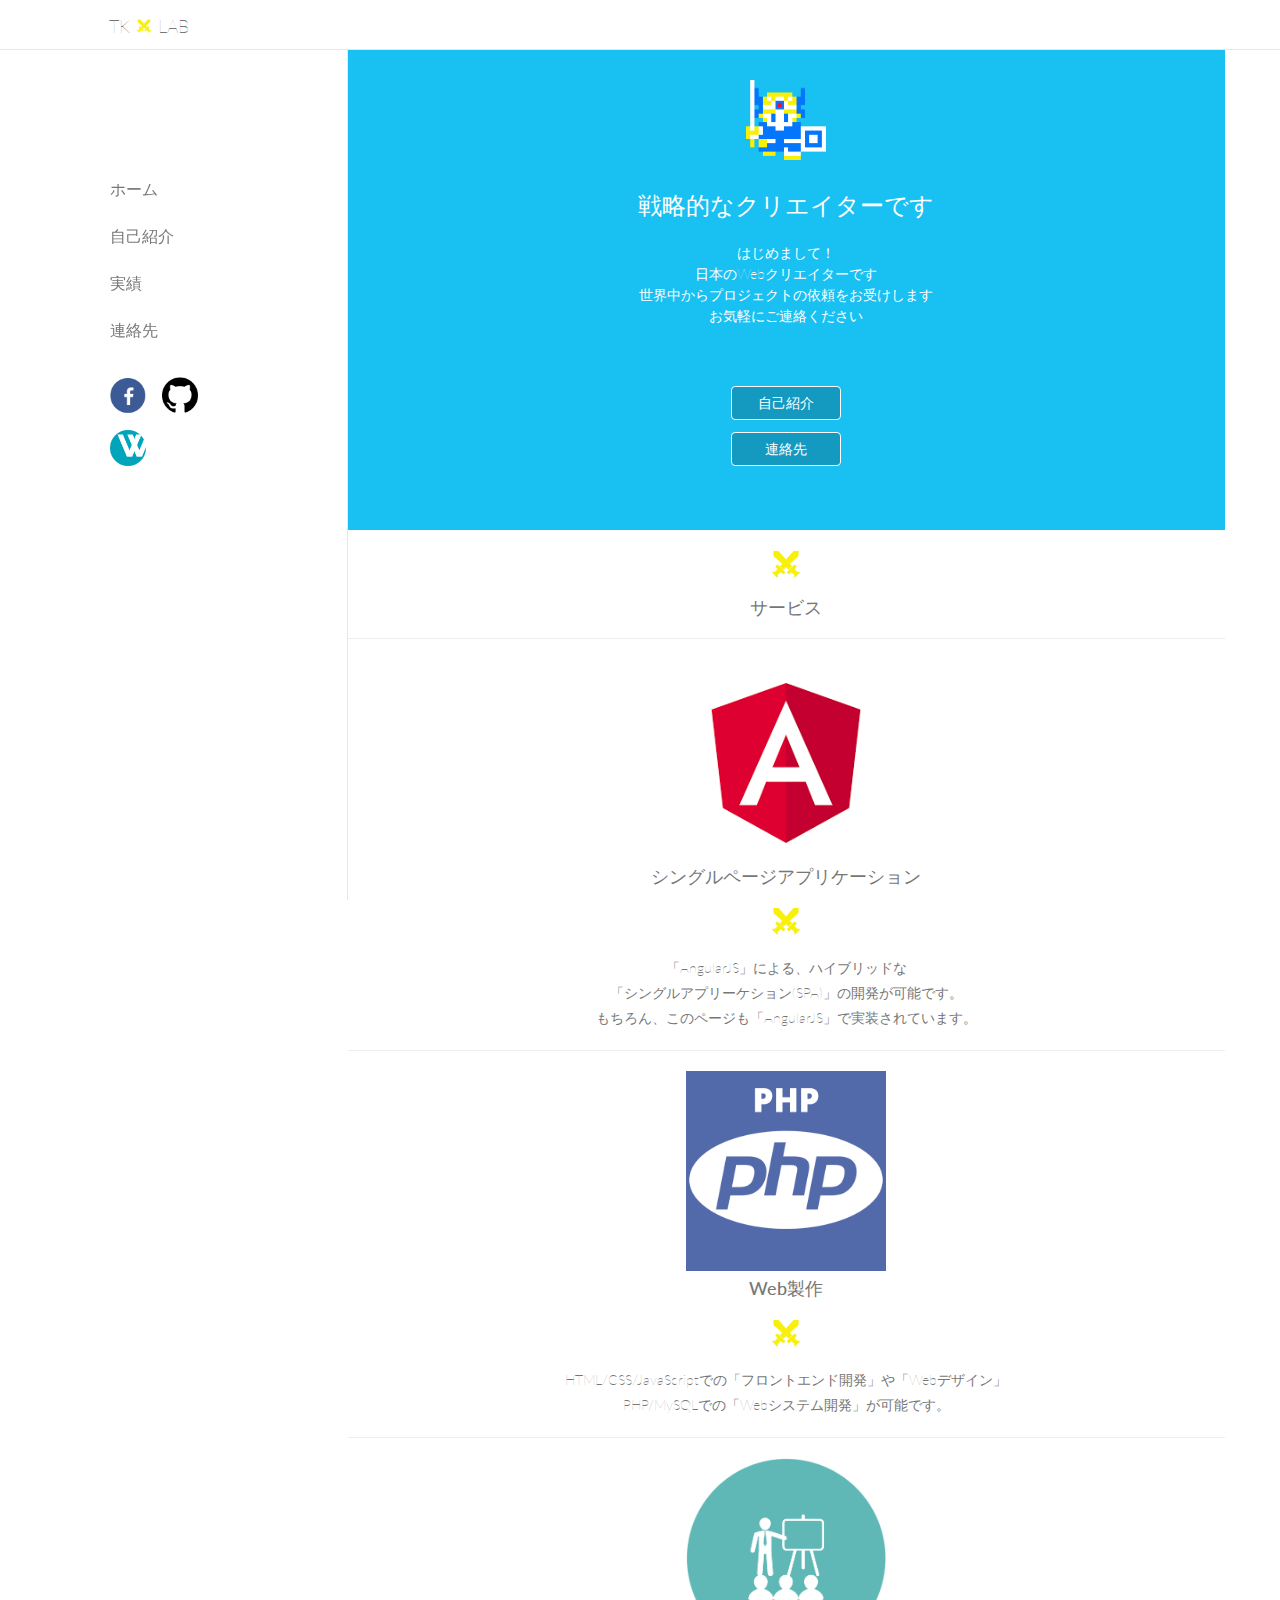
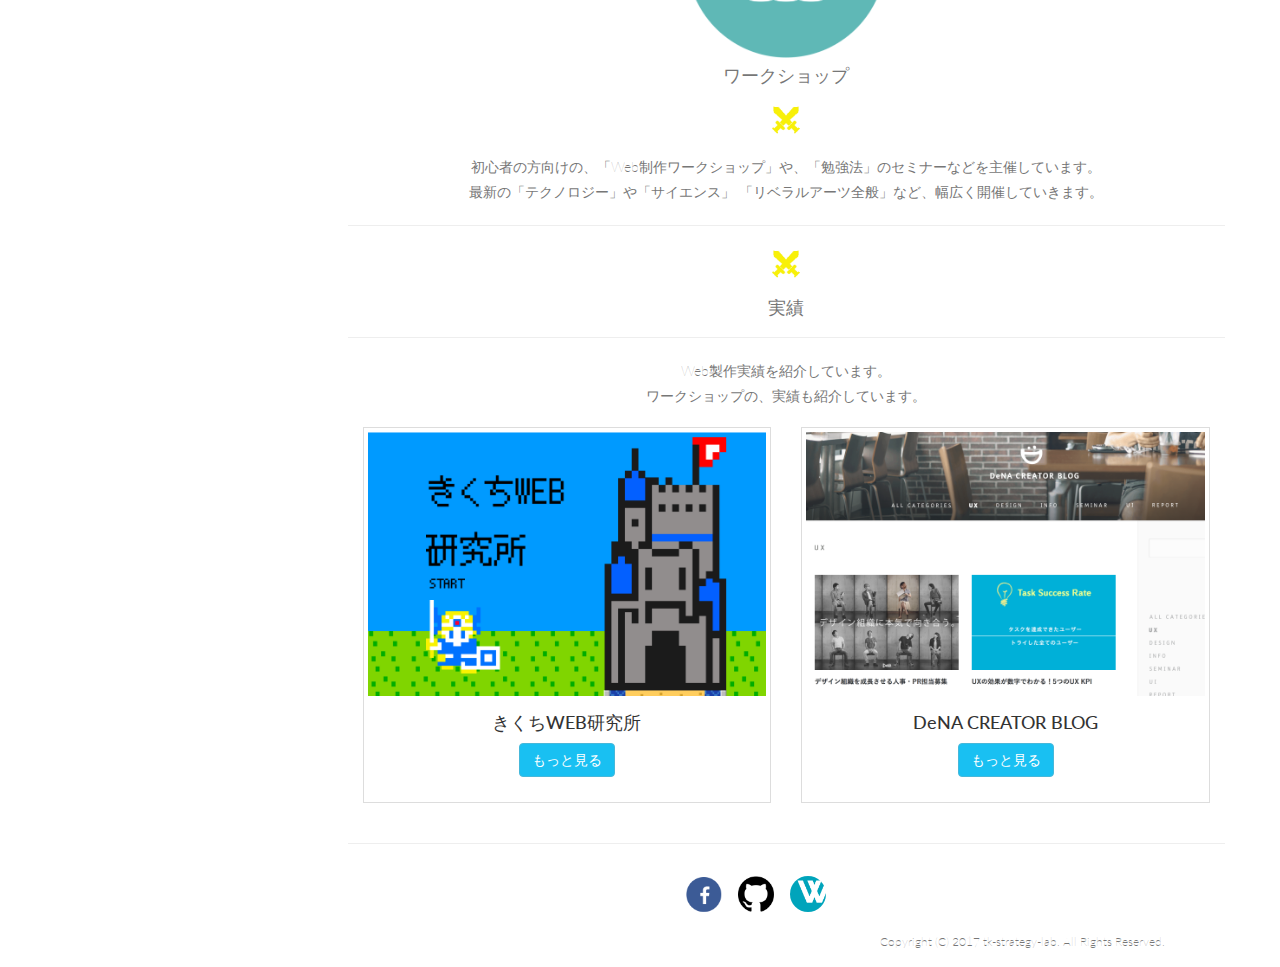
<file: index.html>
<!DOCTYPE html>
<html lang="ja"  ng-app="portfolioApp">
  
<head>
  <meta charset="UTF-8">
  <title>TK-STRATEGY-LAB</title>
  <meta name="viewport" content="width=device-width, initial-scale=1, minimum-scale=1, maximum-scale=1, user-scalable=no">

<!--
  <link rel="shortcut icon" type="image/x-icon" href="/image/tk-ogp.png">
  <link rel="apple-touch-icon" sizes="57x57" href="/image/tk-ogp.png">
  <link rel="icon" type="image/png" href="/images/yuusha.png" sizes="192x192">
-->

  <!--
  **************************
  ▼ OGPの設定
  ****************************
  -->

  <meta property="og:title" content="戦略的なクリエイターです" />
  <meta property="og:type" content="website" />
  <meta property="og:url" content="http://tk-strategy-lab.com/" />
  <meta property="og:image" content="/image/tk-ogp.png" />
  <meta property="og:site_name"  content="TK-STRATEGY-LAB" />
  <meta property="og:description" content="はじめまして！日本のWebクリエイターです。世界中からプロジェクトの依頼をお受けします。お気軽にご連絡ください。"/>


  <!--
  **************************
  ▼Boot_Strap&CSS呼び出し
  ****************************
  -->

  <!--<link rel="stylesheet" type="text/css" href="/css/bootstrap.css">-->

  <link rel="stylesheet" type="text/css" href="https://maxcdn.bootstrapcdn.com/bootstrap/3.3.7/css/bootstrap.min.css">
  
  <link rel="stylesheet" type="text/css" href="/css/style.css">
  <link href='https://fonts.googleapis.com/css?family=Lato' rel='stylesheet'>  
  <script src="/lib/jquery/jquery-3.1.1.min.js"></script>
  <script src="/lib/jquery/bootstrap.js"></script>

<!--
**************************
▼Angular_module呼び出し
**************************
-->

  <script src="/lib/angular/angular.js"></script>
  <script src="/lib/angular/angular-route.js"></script>

<!--
**************************
▼Angular_JS読み込み
**************************
-->
  
  <script src="/js/config/route.js"></script>
  <script src="/js/directives/directive.js"></script>
  <script src="/js/services/service.js"></script>
  <script src="/js/controller/controller.js"></script>

  <!--
  **************************
  ▼Google Analytics
  **************************
  -->

  <script>

    (function(i,s,o,g,r,a,m){i['GoogleAnalyticsObject']=r;i[r]=i[r]||function(){
    (i[r].q=i[r].q||[]).push(arguments)},i[r].l=1*new Date();a=s.createElement(o),
    m=s.getElementsByTagName(o)[0];a.async=1;a.src=g;m.parentNode.insertBefore(a,m)
    })(window,document,'script','https://www.google-analytics.com/analytics.js','ga');

    ga('create', 'UA-52993862-2', 'auto');
    ga('send', 'pageview');

  </script>
  
  
</head>

<body>
  
  <header id="header" class="container"></header>

<!--
**************************
▼共通NAV呼び出し
****************************
--> 
  
  <div nav-common></div>
  
  <div class="container">
    
    <div class="row">

      <!--PCでのみ表示されるNAV-->

      <div pc-nav-common></div>

      <!--
      **************************
      ▼ メインコンテンツ
      ****************************
      --> 
      
      <div class="col-md-9 col-sm-9 col-xs-12">

        <ng-view></ng-view>

        <!--
        **************************
        ▼共通FOOTER呼び出し
        ****************************
        --> 
          
        <div footer-common></div>
            
      </div>

    </div>

  </div>

</body>
</html>
</file>
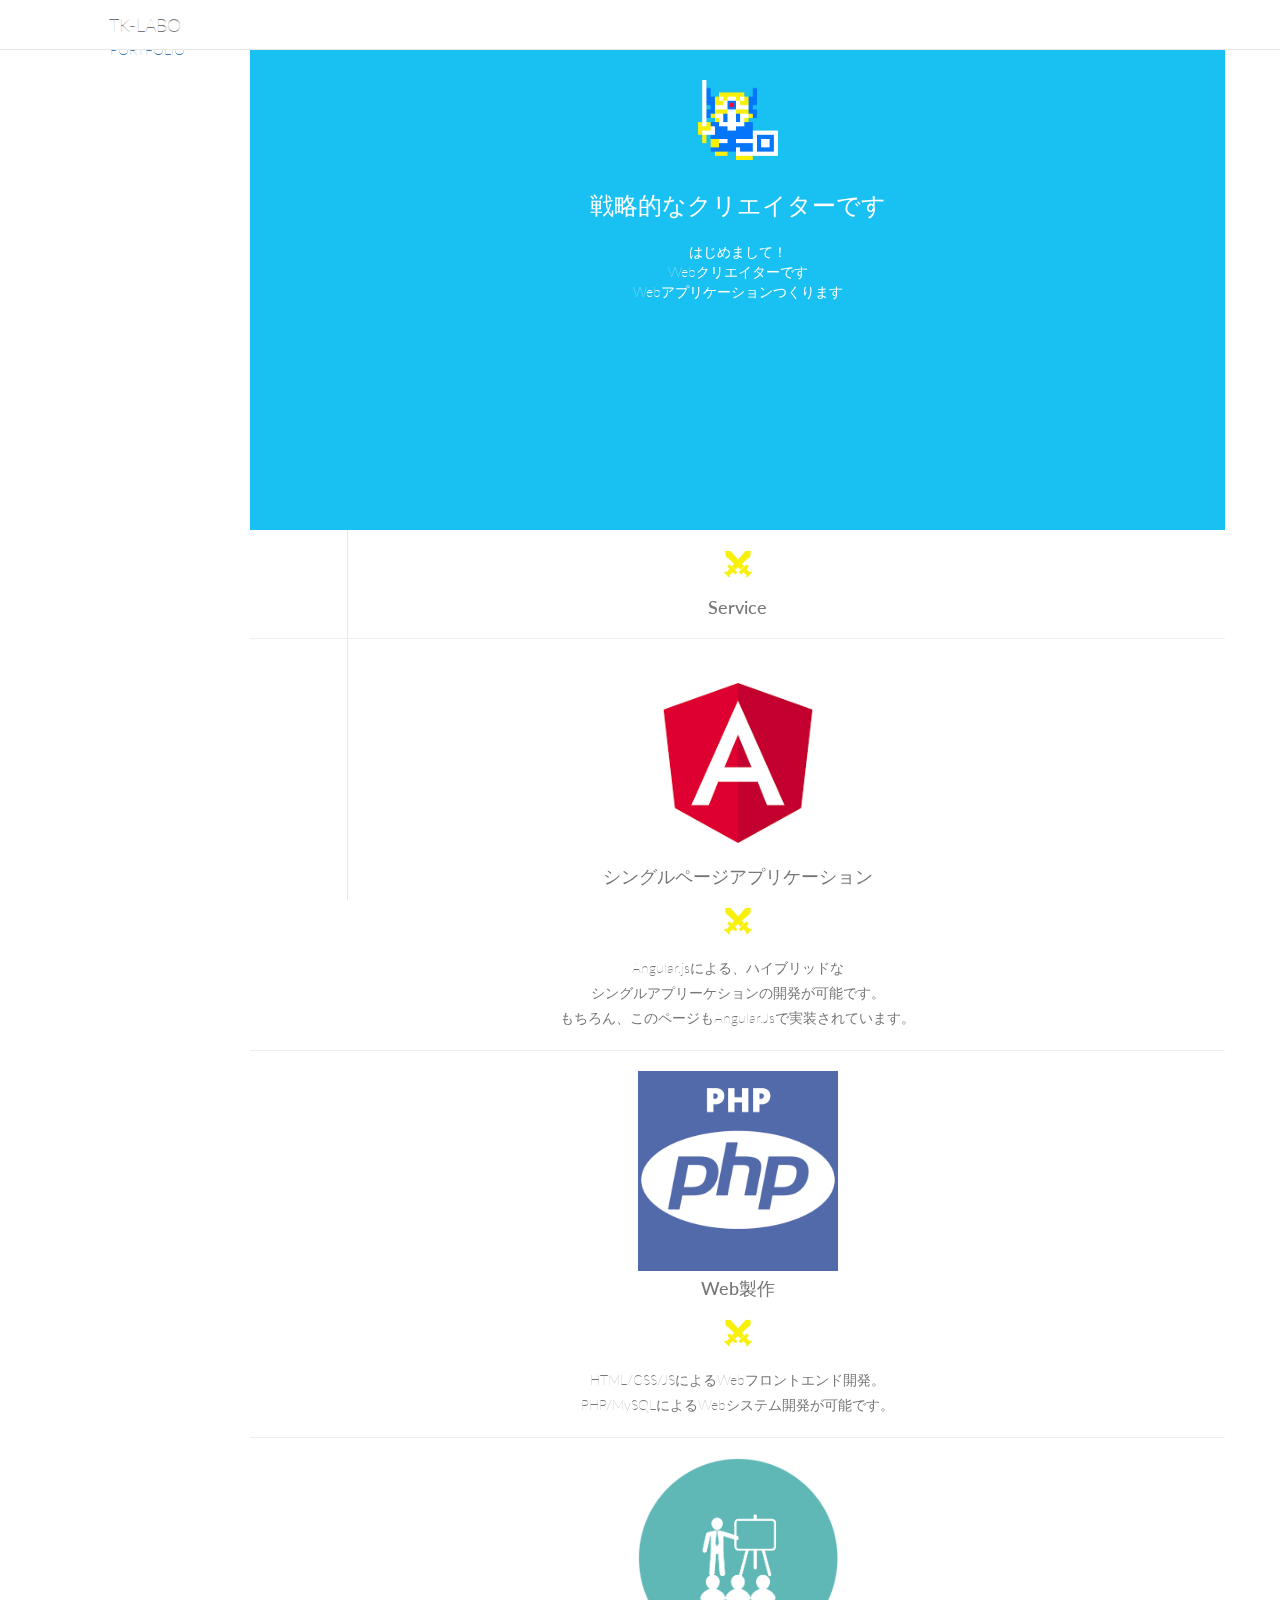
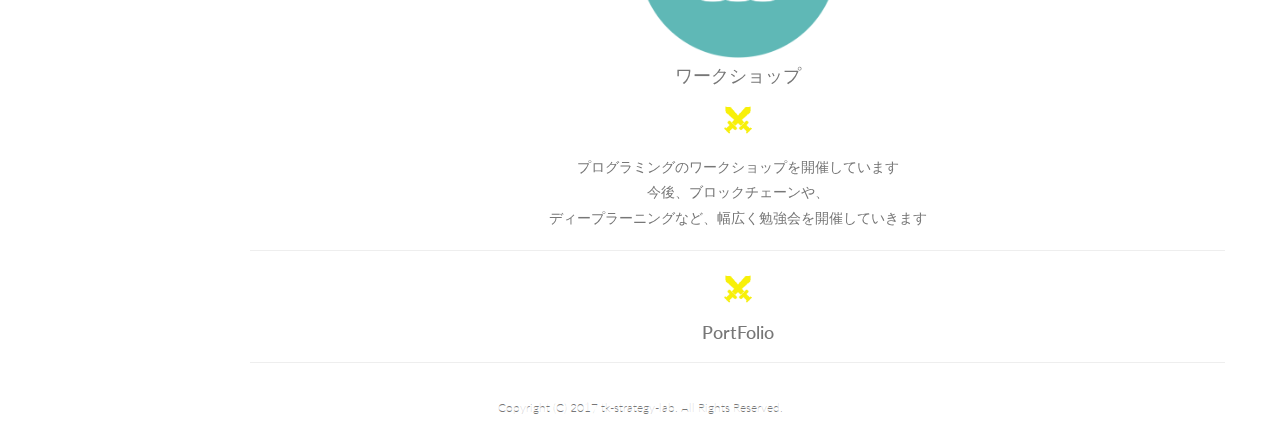
<file: bk/index.html>
<!DOCTYPE html>

<html lang="ja"  ng-app="portfolioApp">
  
<head>
  <meta charset="UTF-8">
  <title>Angular_temp</title>

<!--
**************************
▼Boot_Strap呼び出し
****************************
-->
  
  <link rel="stylesheet" type="text/css" href="/css/bootstrap.css">
  <link rel="stylesheet" type="text/css" href="/css/style.css">
  <link href='https://fonts.googleapis.com/css?family=Lato' rel='stylesheet'>
  <meta name="viewport" content="width=device-width, initial-scale=1, minimum-scale=1, maximum-scale=1, user-scalable=no">
   
  <!--最小限のビューポート設定-->
  <meta name="viewport" content="width=device-width">

  <script src="/lib/jquery/jquery-3.1.1.min.js"></script>
  <script src="/lib/jquery/bootstrap.js"></script>

<!--
**************************
▼Angular_module呼び出し
**************************
-->

  <script src="/lib/angular/angular.js"></script>
  <script src="/lib/angular/angular-route.js"></script>

<!--
**************************
▼Angular_JS読み込み
**************************
-->
  
  <script src="/js/config/route.js"></script>
  <script src="/js/directives/directive.js"></script>
  <script src="/js/services/service.js"></script>
  <script src="/js/controller/controller.js"></script>
  
  
</head>

<body>
  
  <header id="header" class="container"></header>

<!--
**************************
▼共通NAV呼び出し
****************************
--> 
  
  <div nav-common></div>
  
  <div class="container">
    
    <div class="row">

      <div class="col-sm-2 hidden-xs">

      <div class="common-pc-nav">

        <ul>

          <li><a href="#/">HOME</a></li>
          <li><a href="#about">ABOUT</a></li>
          <li><a href="#portfolio">PORTFOLIO</a></li>

        </ul>

      </div>

      </div>
      
      <div class="col-sm-10 col-xs-12">

        <ng-view></ng-view>
            
      </div>



    </div>

  </div>

<!--
**************************
▼共通FOOTER呼び出し
****************************
--> 
  
  <div footer-common></div>
  
</body>
</html>
</file>
<file: css/style.css>
body {
  font-family: 'YuGothic','Yu Gothic','Lato',sans-serif;
  font-weight: 100;
  /*padding-top: 40px;*/
}

ul,li{
  list-style-type: none;
  text-decoration: none;
}

a:hover{
  text-decoration: none;
}


.col-xs-12 {
  padding: 0;
}


.is-main-font-color {
  color: #777;
}

.is-center {
  text-align: center;
}

.is-text-left {
  text-align: left;
}

.is-left {
  text-align: left;
  padding-left : 18px;
  padding-right: 18px;
}

.is-block {
  display: block;
}

.is-auto{
  margin: 0 auto;
}

.is-color-b {
  color: #000;
}

.is-color-f {
  color: #fff;
}

.is-line-h-1-5 {
  line-height: 1.5;
}

.is-line-h-1-6 {
  line-height: 1.6;
}

.is-line-h-1-7 {
  line-height: 1.7;
}

.is-line-h-1-8 {
  line-height: 1.8;
}

.is-line-h-2 {
  line-height: 2;
}

.is-font-bold{
  font-weight: 800;
}

/***************************
▼共通スタイル
***************************/

.h4-font{
  font-size: 24px;
  color : #fff; 

}

/***************************
▼共通コンポーネント
***************************/

/*********icon********/

.tk-lab-icon {
  background-image: url('/images/main-icon.png');
  width: 18px;
  height: 18px;
  background-size: 18px;
  display: inline-block;
  position: relative;
  top: 2px;
}

.main-icon{
  background-image: url('/images/main-icon.png');
  width: 36px;
  height: 36px;
  background-size:36px; 
  margin:0 auto;
  margin-top: 16px;
  margin-bottom: 16px;

}

.main-icon-inline {
  display: inline-block;
  background-image: url('/images/main-icon.png');
  width: 30px;
  height: 30px;
  background-size:30px; 
  position: relative;
  top: 8px;

}

/*********NAV - PC ********/

.common-pc-nav{
  position: fixed;
  height: 100%;
  /*margin-top: 24px;*/
  /*bottom : 60px;*/
  border-right: 1px solid #e7e7e7;
  z-index: 0;
}


.common-pc-nav-list:first-child {
  margin-top: 178px;
}


.common-pc-nav-list {
  margin-top: 24px;
  font-size: 16px;
}

.common-pc-sns-list:first-child {
  /*margin-left: 12px; */
}

.common-pc-sns-list-wrapper {
  /*border-top: 1px solid #e7e7e7;*/
  margin-top: 24px;
}

.common-pc-sns-list-wrapper > .is-main-font-color {
  display: block;
  margin-top: 24px;
  font-size: 16px;
}

.common-pc-sns-list-border {
  height: 48px;
  background: #eee;

}

.common-pc-sns-margin{
  margin-top: 24px;
}

.common-pc-sns-list {

  display: inline-block;
  margin: 0 auto;
}

.common-pc-sns-list:nth-child(odd){
  margin-right: 12px; 
}

.tw-icon,
.fb-icon,
.hatena-icon {
  display: inline-block;
  width: 36px;
  height: 35px;
  background-size:36px; 

}

.git-icon,
.mail-icon,
.w-icon {
  display: inline-block;
  width: 36px;
  height: 36px;
  background-size:36px; 
  margin-top: 12px;;

}

.tw-icon {
  background-image: url('/images/tw-icon.png');
}

.fb-icon {
  background-image: url('/images/fb-icon.png');
}

.git-icon {
  background-image: url('/images/git-icon.png');
}

.w-icon {
  background-image: url('/images/w-icon.png');
  border-radius: 24px;

}

.hatena-icon {
  background-image: url('/images/hatena-icon.png');
  border-radius: 24px;
}

.mail-icon {
  background-image: url('/images/mail-icon.ico');
}



/*********NAV - スマホ ********/


.navbar-default,
.navbar-toggle { 
  background-color: #fff;

 }

.navbar-default .navbar-toggle {
  float: left;
  margin-left: 8px;
  background-color: #fff;
  border-color: #fff;
}

.navbar-default .navbar-toggle:hover,
.navbar-default .navbar-toggle:focus {
  background-color: #fff;

}

.navbar-default .navbar-toggle .icon-bar {
  background-color: #86ddcd;
}

.navbar-default .navbar-brand{
  position: absolute;
  left: 50%;
  margin-left: -52px;
}


/***************************
▼ MAIN-PAGE - ファーストビュー
***************************/

.main-contents-wrapper {
  height: 530px;
  /*background-color: #7fdcca;*/

  background-color: #19c0f2;
  width: 100%;

}

.main-contents-h-txt {
  margin-top: 32px;
  font-size: 24px;
}


.main-contents-txt-wrapper{
  margin-top: 24px;
}

.main-contents-h-txt-child {
  line-height: 1.5;
  margin-bottom: 60px;
}


.main-contents-logo-wrapper{
  padding-top: 80px;
}

.main-contents-logo{
  width: 80px;
  height: 80px;
}

/**********************
TOP-PAGE-各セクションのスタイル
**********************/

/**********************
各セクション - 共通
**********************/


.s01-contents-wrapper,
.s02-contents-wrapper,
.s03-contents-wrapper {
  padding-left: 20px;
  padding-right: 20px;

}

 .main-contents-h-section-txt{
  margin-top: 8px;
}


/**********************
各セクション - 個別
**********************/


.s01-service-logo{

  background-image: url('/images/angular.png');
  width: 200px;
  height: 200px;
  background-size: 200px; 
  margin:0 auto;
  margin-top: 16px;


}

.s02-service-logo{

 background-image: url('/images/php.png');
 width: 200px;
 height: 200px;
 background-size: 200px; 
 margin:0 auto;
 margin-top: 16px; 
}

.s03-service-logo{

 background-image: url('/images/lecture.png');
 width: 200px;
 height: 200px;
 background-size: 200px; 
 margin:0 auto;
 margin-top: 16px; 
}


.main-contents-portfolio-wrapper {
  margin-top: 18px;
}

.main-contents-portfolio-wrapper > div > .thumbnail > .caption{
  text-align: center;
}

/***************************
▼ footer
***************************/

.footer {
  height: 50px;
  /*background : #5e5e5e;*/
  z-index: 1000;
  /*
  position: fixed;
  bottom:0;
  width: 100%;
  */
}

.small {
  display: block;
  color : #777;
  font-size: 12px;
  line-height: 50px;
  text-align: center;
}

.footer-sns-list-wrapper {
  width: 200px;
  padding-left: 0;
  margin: 0 auto;
}

.footer-sns-list-wrapper > .footer-sns-list {
  margin-right: 12px;
}


/*******************************************
▼ ABOUT
********************************************/

.about-contents-wrapper{

  padding-left: 20px;
  padding-right: 20px;
  padding-top: 64px;

}

.about-contents-header{
  background :#19c0f2;
  /*margin-top: 24px;*/
  padding-bottom :20px;
}

.about-icon-wrapper{
  padding-top: 24px;
}

/*目次のスタイル*/

.about-table-contents-wrapper {
  padding-left: 0;
  /*text-indent: 0.1em;*/
  
}

.about-table-contents-wrapper > li {
  margin-bottom: 6px;
}



.about-table-contents-link {
  color: #777;
  /*text-indent: -0.7em;*/

}

.about-contents-text-wrapper{
  margin-top: 24px;
}

.about-contents-text-question-wrapper{
  border-top :1px solid #eee; 
  border-bottom :1px solid #eee; 
}

.about-contents-text-question{
  padding-top: 16px;
  padding-bottom: 6px;

}

.about-contents-text-answer-wrapper{
  padding-top: 16px;
}

.about-contents-text-answer{
  padding-top: 16px;
}

.about-contents-face-profile {

}

.main-contents-profile-img{
  width: 210px;
  height: auto;
  margin: 0 auto;
  margin-bottom: 24px;
  display: block;


}

.about-contents-face-profile-image {

  background-image: url('/images/yuusha.gif');
  width: 240px;
  height: 240px;
  background-size:240px; 
  margin-top: 16px;
  margin-bottom: 16px;
  border-radius: 120px;

}



/*******************************************
▼ PORTFOLIO
********************************************/

/***************************
▼ 共通
***************************/

.takara-icon{

  background-image: url('/images/takara-icon.png');
  width: 36px;
  height: 33px;
  background-size:36px; 
  margin:0 auto;
  margin-top: 16px;
  margin-bottom: 16px;

}

.portfolio-contents-article-wrapper{
  margin-top: 16px;
  /*clear: both;*/
}

.clearfix:after{
  content: '';
  display: table;
  clear: both;
}

.thumbnail  {
  border-radius: 0;
}

.portfolio-project-title{
  background:  #fff;
  border-top: 1px solid #e7e7e7;
  border-bottom: 1px solid #e7e7e7;
  margin-top: 16px;
  padding-bottom: 8px;

}



/***************************
▼ カルーセル
***************************/


.carousel-control {
  background-image: none!important;
}

.btn{
  background: #19c0f2;
  margin-bottom: 12px; 
}

/***************************
▼ スマホ - PORTFOLIO
***************************/

.portfolio-contents-article-wrapper > div{
  padding-left:0;
  padding-right:0;
}


/***************************
▼ タブレット版 - PORTFOLIO
***************************/


@media (min-width: 768px){

  .portfolio-contents-article-wrapper > div:nth-child(odd){
    padding-left: 0;
    padding-right: 10px;
  }

  .portfolio-contents-article-wrapper > div:nth-child(even){
    padding-right: 0;
    padding-left: 10px; 
  }

}

/***************************
▼ フォーム
***************************/



.form-horizontal .control-label{
  text-align: left;
}


/********************************************
▼ メディアクエリ
*********************************************/


/***************************
▼ タブレット版
***************************/

@media (min-width: 768px){

  .navbar-nav{
    display: none;
  }

  .common-pc-nav{
    width: 173px;

  }

  .sns-list-wrapper{
    float: right;
    margin-right :24px;
     width: 200px;
  }

  .sns-list{
    width: 36px;
    margin-right :24px;
    display: inline-block;
  }

  .sns-link {
    display: inline-block;
  }

  .sns-git {
    background-image: url('/images/git-icon.png');
    width: 36px;
    height: 36px;
    background-size:36px; 
  }

  .sns-twitter{
    background-image: url('/images/twitter-icon.png');
    width: 36px;
    height: 36px;
    background-size:36px; 

  }

  .navbar-default .navbar-brand {
    margin-left: -336px;
  }

  .footer-text{
    text-align: right;
    margin-right: 60px;
  }

  .main-contents-profile-img-wrapper{
    margin: 0 auto;
    width: 620px;
  }

  .main-contents-profile-wrapper{
    text-align: left;
  }

  .main-contents-profile-img{
    width: 180px;
    height: auto;  
    float: left;
    margin-right: 24px;
  }



}

/***************************
▼ ノートパソコン向け
***************************/


@media (min-width: 992px){

  .navbar-nav{
    display: none;
  }

  .common-pc-nav {
    width: 228px;
  }

  .navbar-default .navbar-brand {
    margin-left: -446px;
   }


}

/***************************
▼ デスクトップ向け
***************************/


@media (min-width: 1170px){

  .navbar-nav {
    display: none;
  }

  .common-pc-nav{
    width:278px;

  }

  .navbar-default .navbar-brand{
    margin-left: -546px;
  }

}
</file>
